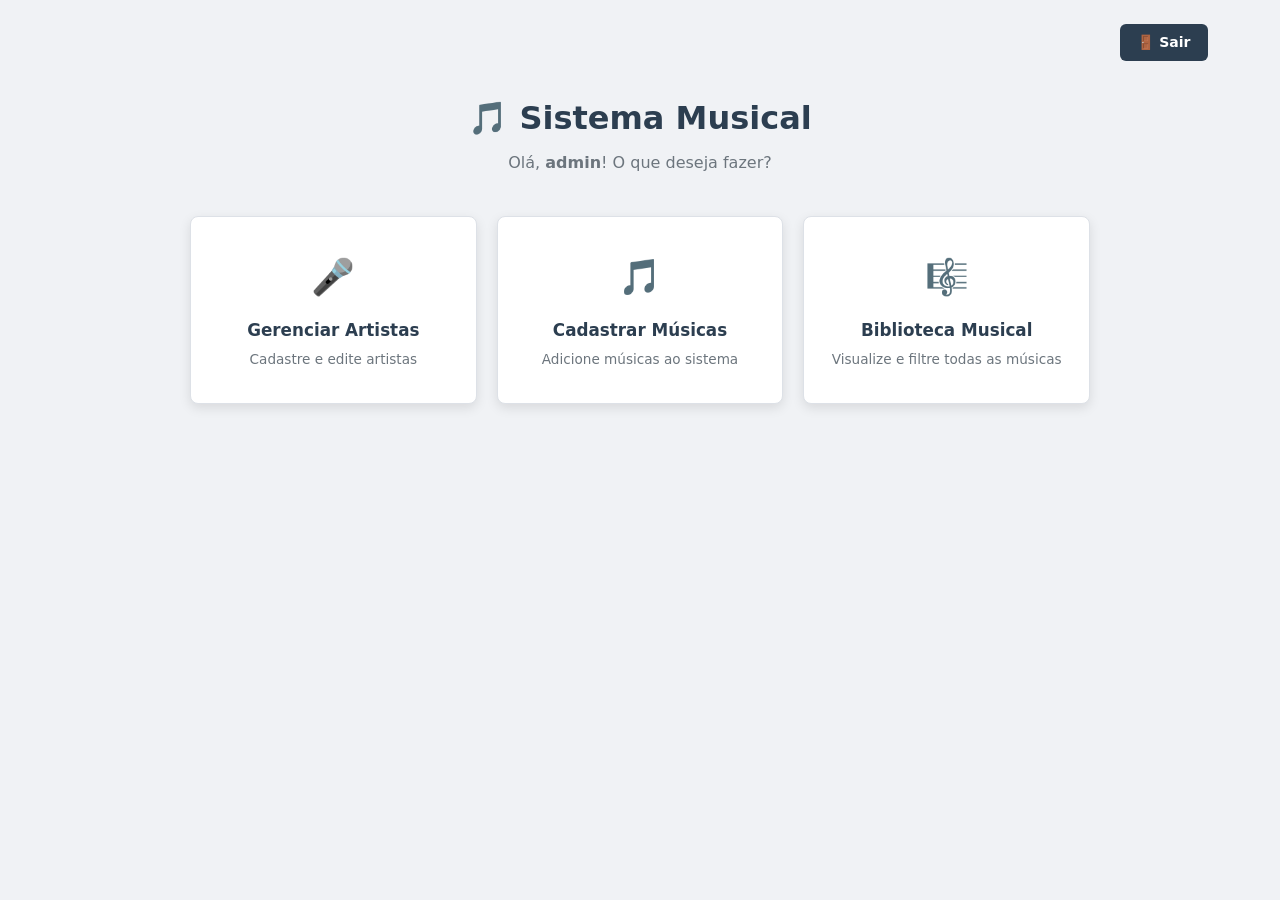
<file: sistema musical/index.html>
<!DOCTYPE html>
<html lang="pt-br">
<head>
    <!-- O head é igual ao do login: só muda o title. -->
    <meta charset="UTF-8">
    <meta name="viewport" content="width=device-width, initial-scale=1.0">
    <title>Menu Principal — Sistema Musical</title>
    <link rel="icon" href="data:image/svg+xml,<svg xmlns=%27http://www.w3.org/2000/svg%27 viewBox=%270 0 100 100%27><text y=%27.9em%27 font-size=%2790%27>🎵</text></svg>">
    <link rel="stylesheet" href="01_styles.css">
</head>
<body>

    <!-- container: caixa com largura máxima, centralizada. Usada em todas as telas, menos no login. -->
    <div class="container">

        <!-- topbar: barra de cima. O CSS (flex-end) joga o botão Sair para a direita. -->
        <div class="topbar">
            <!-- Um link (a) com cara de botão: a classe btn-back deixa ele escuro. -->
            <!-- Na Sprint 2 este link vai para logout.php, que encerra a sessão. -->
            <a href="login.php" class="btn-back">🚪 Sair</a>
        </div>

        <!-- page-header: as boas-vindas, centralizadas. -->
        <div class="page-header">
            <h1>🎵 Sistema Musical</h1>
            <!-- "admin" está fixo (dado inventado). Na Sprint 2 o PHP mostra o nome de quem entrou. -->
            <p>Olá, <strong>admin</strong>! O que deseja fazer?</p>
        </div>

        <!-- menu-grid: a grade dos 3 cards. O CSS usa display: grid para colocá-los lado a lado. -->
        <div class="menu-grid">

            <!-- Cada menu-card tem um link (a) que ocupa o card inteiro: clicar em qualquer parte leva à tela. -->
            <div class="menu-card">
                <a href="cadastro_artista.html">
                    <div class="menu-card-icon">🎤</div> <!-- ícone grande -->
                    <div class="menu-card-title">Gerenciar Artistas</div> <!-- título -->
                    <div class="menu-card-desc">Cadastre e edite artistas</div> <!-- descrição -->
                </a>
            </div>

            <div class="menu-card">
                <a href="cadastro_musica.html">
                    <div class="menu-card-icon">🎵</div>
                    <div class="menu-card-title">Cadastrar Músicas</div>
                    <div class="menu-card-desc">Adicione músicas ao sistema</div>
                </a>
            </div>

            <div class="menu-card">
                <a href="listagem_musicas.html">
                    <div class="menu-card-icon">🎼</div>
                    <div class="menu-card-title">Biblioteca Musical</div>
                    <div class="menu-card-desc">Visualize e filtre todas as músicas</div>
                </a>
            </div>

        </div>

    </div>
</body>
</html>
</file>
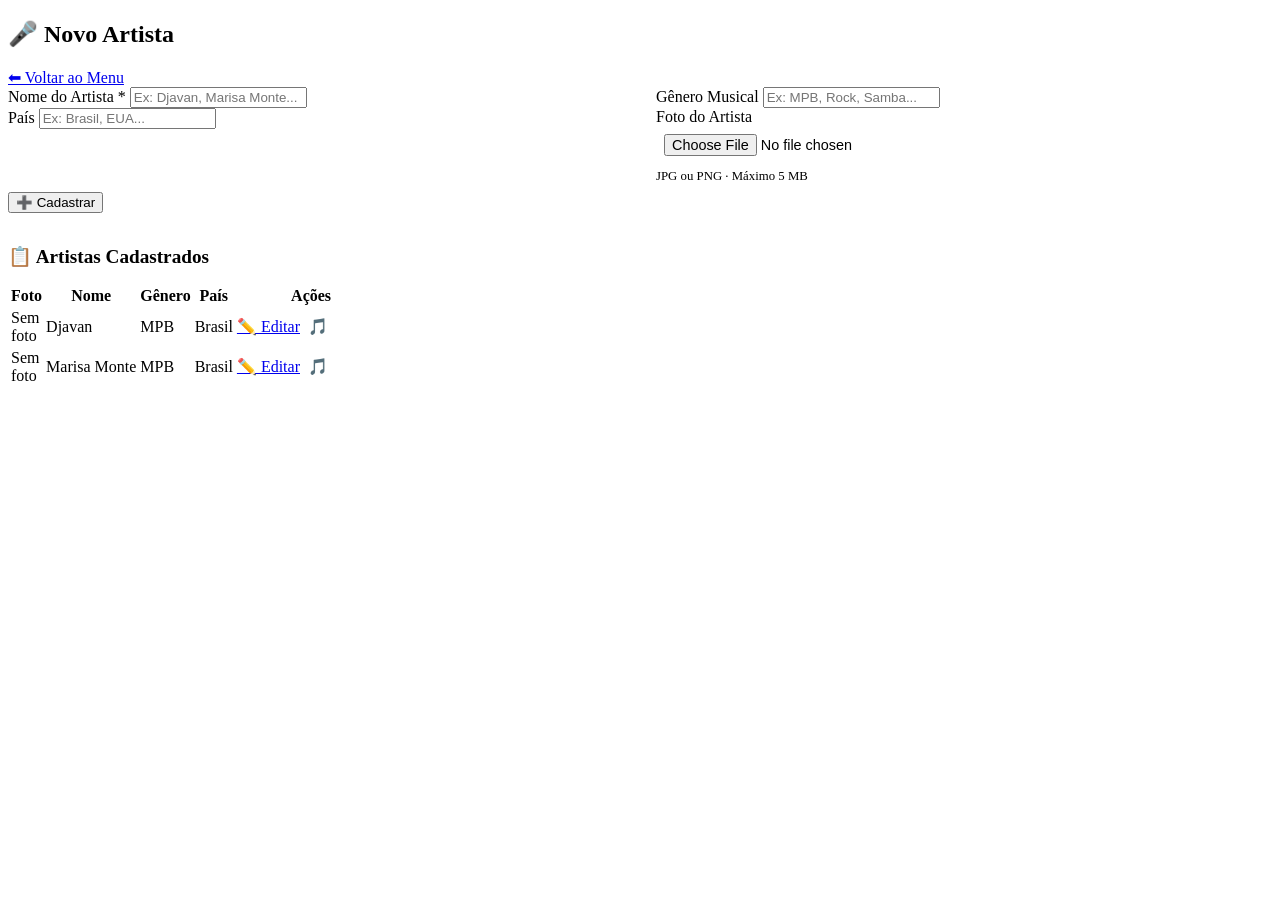
<file: sistema musical/cadastro_artista.html>
<!DOCTYPE html>
<html lang="pt-br">
<head>
<meta charset="UTF-8">
<meta name="viewport" content="width=device-width, initial-scale=1.0">
<title>Novo Artista — Sistema Musical</title>
<link rel="icon" href="data:image/svg+xml,<svg xmlns=%27http://www.w3.org/2000/svg%27 viewBox=%270 0 100
100%27><text y=%27.9em%27 font-size=%2790%27>🎵</text></svg>">
<link rel="stylesheet" href="02_styles.css">
</head>
<body>
<div class="container">

<!-- A mesma barra de título da Biblioteca (o CSS já existe desde a aula 2). -->
<div class="page-header-bar">
<h2>🎤 Novo Artista</h2>
<div class="header-actions">
<a href="index.html" class="btn-back">⬅ Voltar ao Menu</a>
</div>
</div>

<!--
FORMULÁRIO DE CADASTRO DO ARTISTA (o "criador")
method="post": envia os dados escondidos. É o certo para cadastrar.
enctype="multipart/form-data": OBRIGATÓRIO para enviar arquivo (a foto).
Não muda nada na tela, mas sem ele a foto não chega ao PHP na Sprint 2.
-->
<form method="post" action="#" enctype="multipart/form-data">

<!-- form-grid: o CSS transforma em 2 colunas (grid 1fr 1fr). Os campos se encaixam 2 por linha. -->
<div class="form-grid">

<div class="form-group">
<!-- O * vermelho avisa que o campo é obrigatório. A cor vem da variável --red. -->
<label for="nome">Nome do Artista <span style="color:var(--red)">*</span></label>
<!-- required: o navegador não deixa cadastrar sem nome. -->
<input type="text" id="nome" name="nome"
required placeholder="Ex: Djavan, Marisa Monte...">
</div>

<div class="form-group">
<!-- Campo opcional (sem required). -->
<label for="genero">Gênero Musical</label>
<input type="text" id="genero" name="genero"
placeholder="Ex: MPB, Rock, Samba...">
</div>

<div class="form-group">
<label for="pais">País</label>
<input type="text" id="pais" name="pais"
placeholder="Ex: Brasil, EUA...">
</div>

<div class="form-group">
<label for="imagem">Foto do Artista</label>
<!-- type="file": abre a janela para escolher um arquivo.
accept="image/*": mostra só imagens. -->
<input type="file" id="imagem" name="imagem" accept="image/*">
<!-- small: texto pequeno de ajuda embaixo do campo. -->
<small>JPG ou PNG · Máximo 5 MB</small>
</div>

</div><!-- fim .form-grid -->

<!-- form-actions: a área dos botões do formulário (flex). -->
<div class="form-actions">
<button type="submit" class="btn-primary">➕ Cadastrar</button>
</div>
</form>


<!-- ========== TABELA DE ARTISTAS (dados fixos nesta fase) ==========
Usa as MESMAS classes da tabela da Biblioteca: o visual já vem pronto. -->
<h3>📋 Artistas Cadastrados</h3> <!-- h3: subtítulo da tabela -->

<div class="table-container">
<table>
<thead>
<tr>
<th class="col-foto">Foto</th>
<th>Nome</th>
<th>Gênero</th>
<th>País</th>
<th class="col-acoes">Ações</th>
</tr>
</thead>
<tbody>
<!-- Cada tr = um artista. -->
<tr>
<td><div class="no-image">Sem<br>foto</div></td>
<td>Djavan</td>
<td>MPB</td>
<td>Brasil</td>
<td>
<div class="action-buttons">
<a href="#" class="btn-edit">✏️ Editar</a>
<a href="#" class="btn-delete">️</a>
<!-- btn-music (verde): leva ao cadastro das músicas DESTE artista. -->
<a href="cadastro_musica.html" class="btn-music">🎵 Músicas</a>
</div>
</td>
</tr>
<tr>
<td><div class="no-image">Sem<br>foto</div></td>
<td>Marisa Monte</td>
<td>MPB</td>
<td>Brasil</td>
<td>
<div class="action-buttons">
<a href="#" class="btn-edit">✏️ Editar</a>
<a href="#" class="btn-delete">️</a>
<a href="cadastro_musica.html" class="btn-music">🎵 Músicas</a>
</div>
</td>
</tr>
</tbody>
</table>
</div>

</div>
</body>
</html>
</file>
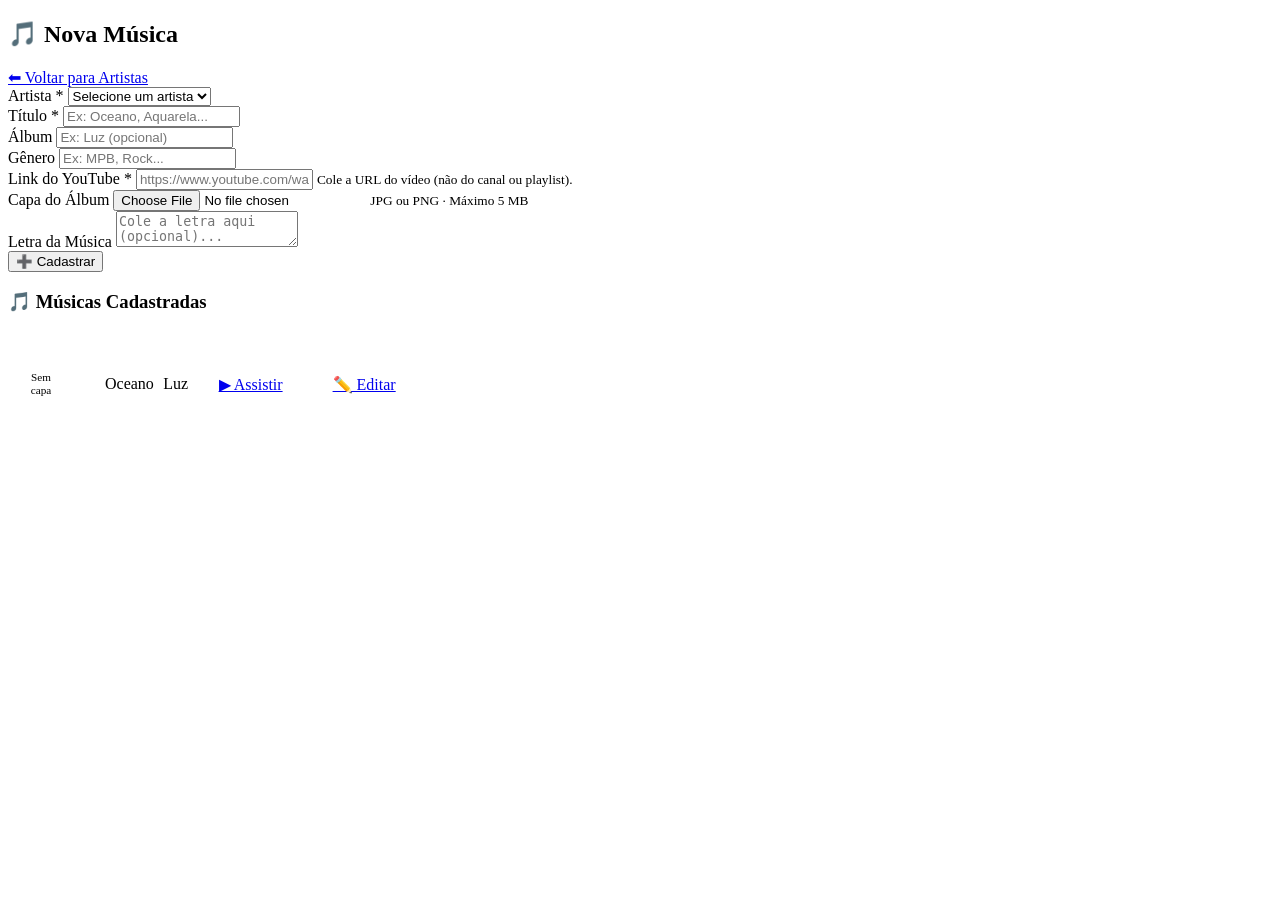
<file: sistema musical/cadastro_musica.html>
<!DOCTYPE html>
<html lang="pt-br">
<head>
<meta charset="UTF-8">
<meta name="viewport" content="width=device-width, initial-scale=1.0">
<title>Nova Música — Sistema Musical</title>
<link rel="icon" href="data:image/svg+xml,<svg xmlns=%27http://www.w3.org/2000/svg%27 viewBox=%270 0 100 100%27><text y=%27.9em%27 font-size=%2790%27>🎵</text></svg>">
<link rel="stylesheet" href="04_styles.css">
</head>
<body>
<div class="container">

<!-- Aqui o botão volta para os ARTISTAS: chegamos nesta tela pelo botão verde "Músicas". -->
<div class="page-header-bar">
<h2>🎵 Nova Música</h2>
<div class="header-actions">
<a href="cadastro_artista.html" class="btn-back">⬅ Voltar para Artistas</a>
</div>
</div>

<!-- FORMULÁRIO DA MÚSICA (a "obra"). Igual ao do artista: post, enctype e form-grid. -->
<form method="post" action="#" enctype="multipart/form-data">

<div class="form-grid">

<!-- Linha 1: Artista + Título -->
<div class="form-group">
<label for="artista_id">Artista <span style="color:var(--red)">*</span></label>
<!--
select required: a música PRECISA de um artista.
A 1a opção tem value="" (vazio): se a pessoa não escolher, o required bloqueia.
value="1", "2": o código do artista. Na Sprint 2 é assim que o banco
liga a música ao artista dela (chave estrangeira artista_id).
-->
<select name="artista_id" id="artista_id" required>
<option value="">Selecione um artista</option>
<option value="1">Djavan</option>
<option value="2">Marisa Monte</option>
</select>
</div>

<div class="form-group">
<label for="titulo">Título <span style="color:var(--red)">*</span></label>
<input type="text" id="titulo" name="titulo"
required placeholder="Ex: Oceano, Aquarela...">
</div>

<!-- Linha 2: Álbum + Gênero (opcionais) -->
<div class="form-group">
<label for="album">Álbum</label>
<input type="text" id="album" name="album" placeholder="Ex: Luz (opcional)">
</div>

<div class="form-group">
<label for="genero">Gênero</label>
<input type="text" id="genero" name="genero" placeholder="Ex: MPB, Rock...">
</div>

<!-- Linha 3: YouTube + Capa -->
<div class="form-group">
<label for="youtube_link">Link do YouTube <span style="color:var(--red)">*</span></label>
<!-- type="url": o navegador confere se é um endereço de internet (http...). -->
<input type="url" id="youtube_link" name="youtube_link"
required placeholder="https://www.youtube.com/watch?v=...">
<small>Cole a URL do vídeo (não do canal ou playlist).</small>
</div>

<div class="form-group">
<label for="imagem_capa">Capa do Álbum</label>
<!-- O mesmo campo de foto do artista: só imagens. -->
<input type="file" id="imagem_capa" name="imagem_capa" accept="image/*">
<small>JPG ou PNG · Máximo 5 MB</small>
</div>

<!-- Linha 4: Letra. A classe "full" faz este campo ocupar as 2 colunas (grid-column: 1 / -1). -->
<div class="form-group full">
<label for="letra">Letra da Música</label>
<!-- textarea: caixa de texto com várias linhas. Diferente do input, ela tem fechamento. -->
<textarea id="letra" name="letra" placeholder="Cole a letra aqui (opcional)..."></textarea>
</div>

</div><!-- fim .form-grid -->

<div class="form-actions">
<button type="submit" class="btn-primary">➕ Cadastrar</button>
</div>
</form>


<!-- ========== TABELA DE MÚSICAS DO ARTISTA (dados fixos nesta fase) ========== -->
<h3>🎵 Músicas Cadastradas</h3>
<div class="table-container">
<table>
<thead>
<tr>
<th class="col-capa">Capa</th>
<th>Título</th>
<th>Álbum</th>
<th class="col-youtube">YouTube</th>
<th class="col-acoes">Ações</th>
</tr>
</thead>
<tbody>
<tr>
<td><div class="no-image">Sem<br>capa</div></td>
<td>Oceano</td>
<td>Luz</td>
<!-- Abre o vídeo numa aba nova. -->
<td><a href="#" target="_blank" class="btn-youtube">▶ Assistir</a></td>
<td>
<div class="action-buttons">
<a href="#" class="btn-edit">✏️ Editar</a>
<a href="#" class="btn-delete">️</a>
</div>
</td>
</tr>
</tbody>
</table>
</div>

</div>
</body>
</html>
</file>
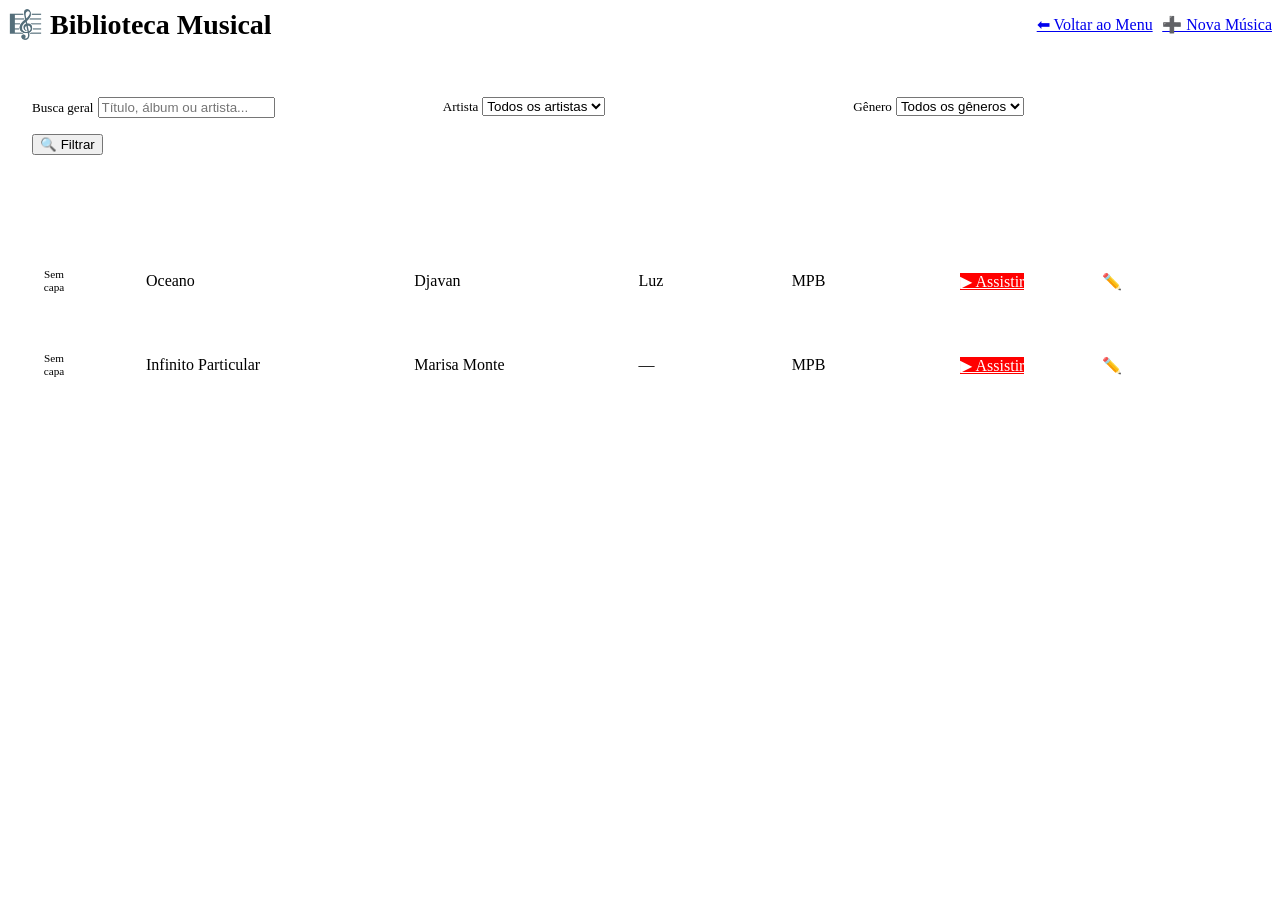
<file: sistema musical/listagem_musicas.html>
<!DOCTYPE html>
<html lang="pt-br">
<head>
<meta charset="UTF-8">
<meta name="viewport" content="width=device-width, initial-scale=1.0">
<title>Biblioteca Musical — Sistema Musical</title>
<link rel="icon" href="data:image/svg+xml,<svg xmlns=%27http://www.w3.org/2000/svg%27 viewBox=%270 0 100
100%27><text y=%27.9em%27 font-size=%2790%27>🎵</text></svg>">
<link rel="stylesheet" href="03_styles.css">
</head>
<body>
<div class="container">

<!-- ========== CABEÇALHO DA PÁGINA ==========
page-header-bar: o CSS (flex + space-between) deixa o título
à esquerda e os botões à direita. Esta barra se repete nos cadastros. -->
<div class="page-header-bar">
<h2>🎼 Biblioteca Musical</h2> <!-- h2: o título desta tela -->
<div class="header-actions">
<!-- Links com cara de botão: btn-back (escuro) e btn-primary (azul). -->
<a href="index.html" class="btn-back">⬅ Voltar ao Menu</a>
<a href="cadastro_musica.html" class="btn-primary">➕ Nova Música</a>
</div>
</div>

<!-- ========== FILTROS ==========
Nesta fase eles só aparecem (não filtram de verdade).
method="get": na Sprint 2 o que a pessoa escolher vai aparecer no endereço
(ex.: ?artista=1) e o PHP usa isso para filtrar no banco. -->
<div class="filters">
<form method="get" class="filter-form" action="#">

<!-- filter-group: os 3 filtros. O CSS (flex) coloca lado a lado. -->
<div class="filter-group">

<!-- filter-item: um filtro = rótulo + campo. -->
<div class="filter-item">
<label for="busca">Busca geral</label>
<input type="text" name="busca" id="busca" placeholder="Título, álbum ou artista...">
</div>

<div class="filter-item">
<label for="artista">Artista</label>
<!-- select: lista para escolher uma opção.
value="" (vazio) = "todos". O número é o código do artista no banco. -->
<select name="artista" id="artista">
<option value="">Todos os artistas</option>
<option value="1">Djavan</option>
<option value="2">Marisa Monte</option>
</select>
</div>

<div class="filter-item">
<label for="genero">Gênero</label>
<select name="genero" id="genero">
<option value="">Todos os gêneros</option>
<option value="MPB">MPB</option>
</select>
</div>
</div>

<!-- filter-actions: a área do botão de filtrar. -->
<div class="filter-actions">
<button type="submit" class="btn-primary">🔍 Filtrar</button>
</div>
</form>
</div>

<!-- ========== TABELA DE MÚSICAS ==========

table-container: a caixa branca com sombra em volta da tabela. -->
<div class="table-container">
<table>
<!-- thead: o cabeçalho da tabela. tr = linha. th = célula de título. -->
<thead>
<tr>
<!-- As classes col-... deixam o CSS controlar a largura destas colunas. -->
<th class="col-capa">Capa</th>
<th>Título</th>
<th>Artista</th>
<th>Álbum</th>
<th>Gênero</th>
<th class="col-youtube">YouTube</th>
<th class="col-acoes">Ações</th>
</tr>
</thead>

<!-- tbody: o corpo. Cada tr é UMA música; cada td é uma informação dela.
Os dados estão fixos aqui. Na Sprint 2 o PHP cria estas linhas a partir do banco. -->
<tbody>
<tr>
<!-- no-image: quadrado "Sem capa" no lugar da imagem (a capa real vem na Sprint 2). -->
<td><div class="no-image">Sem<br>capa</div></td>
<td>Oceano</td>
<td>Djavan</td>
<td>Luz</td>
<td>MPB</td>
<!-- target="_blank": abre o vídeo numa aba nova, sem sair do sistema. -->
<td><a href="#" target="_blank" class="btn-youtube">▶ Assistir</a></td>
<td>
<!-- action-buttons: junta Editar e Excluir lado a lado (flex). -->
<div class="action-buttons">
<a href="#" class="btn-edit">✏️ Editar</a>
<a href="#" class="btn-delete">️</a>
</div>
</td>
</tr>
<tr>
<td><div class="no-image">Sem<br>capa</div></td>
<td>Infinito Particular</td>
<td>Marisa Monte</td>
<td>—</td> <!-- sem álbum: mostramos um traço -->
<td>MPB</td>
<td><a href="#" target="_blank" class="btn-youtube">▶ Assistir</a></td>
<td>
<div class="action-buttons">
<a href="#" class="btn-edit">✏️ Editar</a>
<a href="#" class="btn-delete">️</a>
</div>
</td>
</tr>
</tbody>
</table>
</div>

</div>
</body>
</html>
</file>
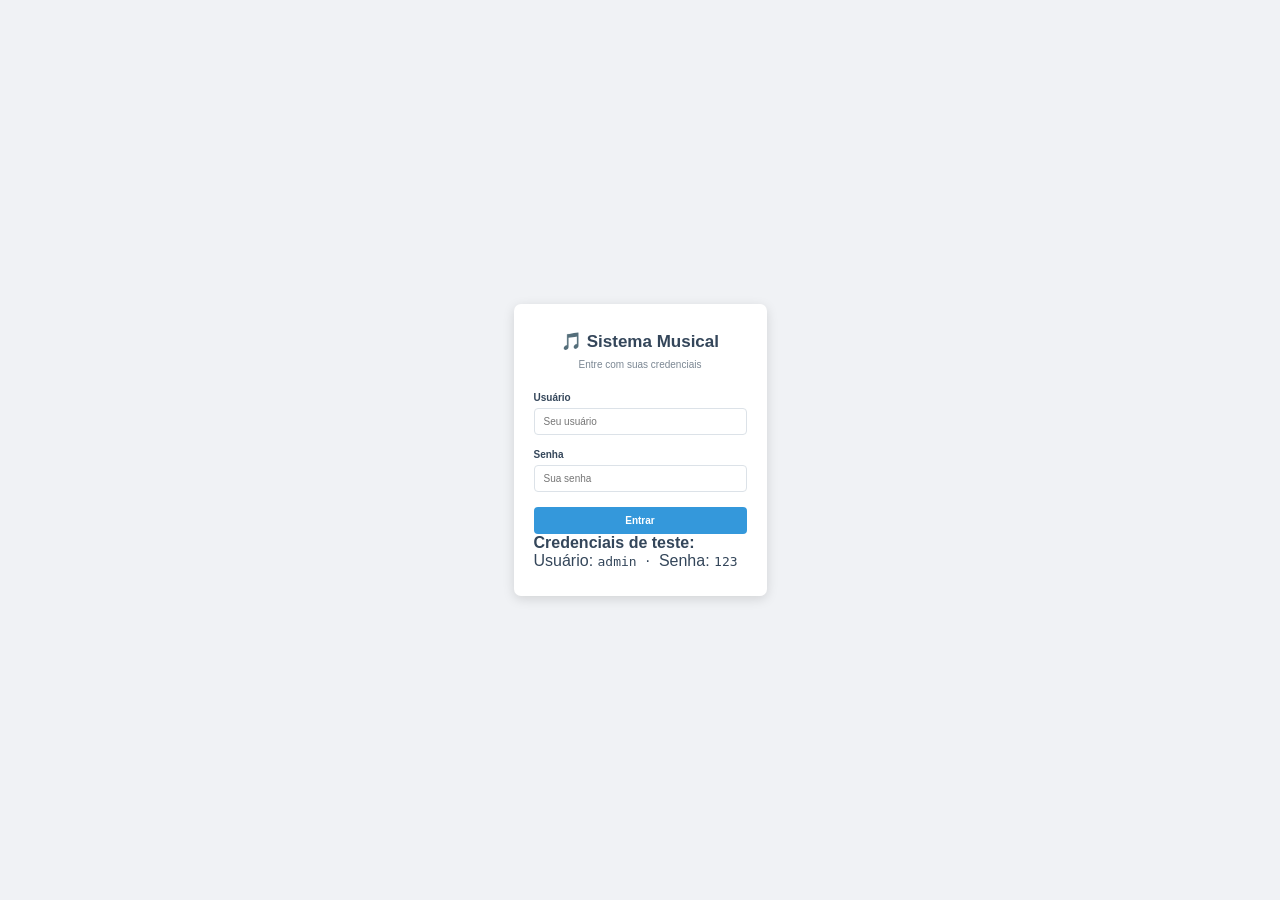
<file: sistema musical/login.html>
<!DOCTYPE html>
<!-- DOCTYPE: avisa ao navegador que esta página é HTML5. Sempre a 1a linha. -->
<html lang="pt-br">
<!-- lang="pt-br": o conteúdo está em português (ajuda o Google e o leitor de tela). -->

<head>
    <!-- HEAD: configurações da página. Nada daqui aparece dentro da página. -->
    <meta charset="UTF-8">
    <!-- UTF-8: libera os acentos (ç, ã, é). -->
    <meta name="viewport" content="width=device-width, initial-scale=1.0">
    <!-- viewport: faz a página caber na tela do celular. -->
    <title>Login — Sistema Musical</title>
    <!-- title: o nome que aparece na aba do navegador. -->
    <link rel="icon" href="data:image/svg+xml,<svg xmlns=%27http://www.w3.org/2000/svg%27 viewBox=%270 0 100 100%27><text y=%27.9em%27 font-size=%2790%27>🎵</text></svg>">
    <!-- rel="icon": o ícone da aba. Aqui é o emoji 🎵 desenhado direto no código. -->
    <link rel="stylesheet" href="styles.css">
    <!-- rel="stylesheet": liga o arquivo de estilo. Todas as telas usam o MESMO styles.css. -->
</head>

<!-- A classe login-page é usada no CSS para centralizar o cartão no meio da tela. -->
<body class="login-page">

    <!-- login-card: a caixa branca que guarda o login inteiro. -->
    <div class="login-card">

        <!-- login-header: título e subtítulo, centralizados pelo CSS. -->
        <div class="login-header">
            <h1>🎵 Sistema Musical</h1>
            <p>Entre com suas credenciais</p>
        </div>

        <!--
        FORM: o formulário de login.
        method="post": envia os dados escondidos (não aparecem no endereço).
        action="#": por enquanto não envia para lugar nenhum.
        Na Sprint 2 (back-end), o action vai mandar os dados para o PHP.
        -->
        <form method="post" action="#">

            <!-- form-group: junta um rótulo (label) e seu campo (input). -->
            <div class="form-group">
                <!-- for="usuario" é igual ao id do input: clicar no texto foca o campo. -->
                <label for="usuario">Usuário</label>
                <input type="text"
                       id="usuario"
                       name="usuario"
                       required
                       autocomplete="username"
                       placeholder="Seu usuário">
                <!--
                type="text": campo de texto comum.
                name: o nome do dado que o PHP vai receber na Sprint 2.
                required: o navegador não deixa enviar vazio.
                autocomplete: o navegador pode sugerir o usuário salvo.
                placeholder: a dica cinza dentro do campo.
                -->
            </div>

            <div class="form-group">
                <label for="senha">Senha</label>
                <!-- type="password": esconde o que a pessoa digita (●●●). -->
                <input type="password"
                       id="senha"
                       name="senha"
                       required
                       autocomplete="current-password"
                       placeholder="Sua senha">
            </div>

            <!-- type="submit": envia o formulário. A classe btn-primary deixa o botão azul. -->
            <button type="submit" class="btn-primary">Entrar</button>
        </form>

        <!-- login-hint: a dica com as credenciais de teste. <code> mostra em fonte de código. -->
        <div class="login-hint">
            <strong>Credenciais de teste:</strong><br>
            Usuário: <code>admin</code> &nbsp;·&nbsp; Senha: <code>123</code>
            <!-- &nbsp; = espaço que não quebra a linha. -->
        </div>

    </div>

</body>
</html>
</file>
<file: sistema musical/01_styles.css>
/* =============================================
SISTEMA MUSICAL: Folha de Estilos Principal
=============================================
Um único arquivo para TODAS as telas. Ele cresce a cada aula:
Aula 1: base, formulário, botões, login e menu
Aula 2: títulos, barra de título, cores dos botões, tabelas e filtros
Aula 3: formulário em grade, campo de foto e botão de músicas
Aula 4: url e textarea, campo "full", utilitários e celular
============================================= */


/* -----------------------------------------------
1. VARIÁVEIS E RESET [AULA 1]
----------------------------------------------- */
/* :root guarda as variáveis. Escrevemos o valor UMA vez e usamos
em todo lugar com var(--nome). Para mudar a identidade visual do
sistema, basta trocar as cores aqui. */
:root {
    --primary: #2c3e50; /* azul bem escuro: títulos, cabeçalho da tabela */
    --blue: #3498db; /* azul: botão principal e editar */
    --blue-dark: #2980b9; /* azul escuro: hover */
    --green: #27ae60; /* verde: botão de músicas */
    --red: #e74c3c; /* vermelho: excluir e o * de obrigatório */
    --red-dark: #c0392b;
    --bg: #f0f2f5; /* fundo cinza claro da página */
    --surface: #ffffff; /* fundo dos cartões */
    --border: #dde1e7; /* cor das bordas */
    --text: #2c3e50;
    --text-muted: #6c757d; /* texto cinza, menos importante */
    --shadow-sm: 0 1px 3px rgba(0,0,0,.08); /* sombra fraca */
    --shadow-md: 0 4px 12px rgba(0,0,0,.10); /* sombra média */
    --radius: 8px; /* arredondamento dos cantos */
    --font: 'Segoe UI', system-ui, -apple-system, sans-serif;
}

/* Reset: zera as margens que o navegador coloca sozinho.
box-sizing: border-box faz a largura já incluir padding e borda. */
*, *::before, *::after {
    margin: 0;
    padding: 0;
    box-sizing: border-box;
}

/* A página inteira: fonte, fundo e cor do texto. */
body {
    font-family: var(--font);
    background-color: var(--bg);
    color: var(--text);
    line-height: 1.6; /* espaço entre as linhas do texto */
    min-height: 100vh; /* no mínimo a altura toda da tela */
}


/* -----------------------------------------------
2. FORMULÁRIOS [AULA 1]
Base usada por TODAS as telas que têm <form>.
----------------------------------------------- */
/* Todo formulário vira um cartão branco com sombra. */
form {
    background: var(--surface);
    padding: 2rem;
    border-radius: var(--radius);
    box-shadow: var(--shadow-md);
    margin-bottom: 2rem;
}

/* Espaço embaixo de cada grupo (rótulo + campo). */
.form-group {
    margin-bottom: 1.25rem;
}

/* display: block coloca o rótulo numa linha só dele, em cima do campo. */
label {
    display: block;
    margin-bottom: .4rem;
    font-size: .9rem;
    font-weight: 600;
    color: var(--primary);
}

/* Os campos ocupam a largura toda e ganham borda fina.
textarea e select já ficam prontos para as próximas telas. */
input[type="text"],
input[type="password"],
textarea,
select {
    width: 100%;
    padding: .65rem .85rem;
    border: 1.5px solid var(--border);
    border-radius: 6px;
    font-size: .95rem;
    font-family: var(--font); /* sem isso, campos usam outra fonte */
    color: var(--text);
    background: var(--surface);
    transition: border-color .2s, box-shadow .2s; /* muda suave */
}

/* :focus = quando a pessoa clica no campo. A borda fica azul. */
input:focus,
textarea:focus,
select:focus {
    outline: none;
    border-color: var(--blue);
    box-shadow: 0 0 0 3px rgba(52,152,219,.15);
}


/* -----------------------------------------------
3. BOTÕES [AULA 1, cores novas nas aulas 2 e 3]
----------------------------------------------- */
/* Seletor em grupo (vírgulas): TODOS os botões do sistema têm o
mesmo formato. Cada um ganha a sua cor mais abaixo. */
.btn-primary,
.btn-edit,
.btn-delete,
.btn-music,
.btn-back,
.btn-youtube {
    display: inline-flex; /* ícone e texto alinhados */
    align-items: center;
    justify-content: center;
    gap: .35rem;
    padding: .55rem 1.1rem;
    border: none;
    border-radius: 6px;
    font-size: .875rem;
    font-weight: 600;
    font-family: var(--font);
    cursor: pointer; /* mãozinha no mouse */
    text-decoration: none; /* links sem sublinhado */
    white-space: nowrap; /* texto não quebra linha */
    transition: background-color .2s, transform .15s, box-shadow .2s;
    line-height: 1.4;
}

/* Botão principal: azul. No hover escurece e sobe 1px. */
.btn-primary {
    padding: .65rem 1.4rem;
    font-size: .95rem;
    background: var(--blue);
    color: #fff;
}
.btn-primary:hover { background: var(--blue-dark); transform: translateY(-1px); box-shadow: var(--shadow-sm); }

/* Voltar e Sair: escuro. */
.btn-back { background: var(--primary); color: #fff; }
.btn-back:hover { background: #1a252f; }


/* -----------------------------------------------
5. TELA DE LOGIN [AULA 1]
----------------------------------------------- */
/* O body do login vira flex para centralizar o cartão:
justify-content = horizontal, align-items = vertical. */
.login-page {
    display: flex;
    justify-content: center;
    align-items: center;
    min-height: 100vh;
    background: var(--bg);
    padding: 1rem;
}

/* O cartão branco, com no máximo 400px de largura. */
.login-card {
    background: var(--surface);
    padding: 2.5rem 2rem;
    border-radius: var(--radius);
    box-shadow: var(--shadow-md);
    width: 100%;
    max-width: 400px;
}

/* O form já é um cartão (seção 2). Dentro do login-card tiramos
o fundo e a sombra para não ficar "caixa dentro de caixa". */
.login-card form {
    background: none;
    box-shadow: none;
    padding: 0;
    margin: 0;
}

.login-header {
    text-align: center;
    margin-bottom: 1.75rem;
}

.login-header h1 {
    font-size: 1.6rem;
    color: var(--primary);
    margin-bottom: .25rem;
}

.login-header p {
    color: var(--text-muted);
    font-size: .9rem;
}

/* Seletor com espaço = "que está dentro de". Só o botão do login
ocupa a largura toda. */
.login-card .btn-primary {
    width: 100%;
    margin-top: .25rem;
}

/* A caixinha com a dica das credenciais. */
.login-hint {
    margin-top: 1.25rem;
    padding: .75rem 1rem;
    background: var(--bg);
    border-radius: 6px;
    text-align: center;
    font-size: .82rem;
    color: var(--text-muted);
    border: 1px solid var(--border);
}

.login-hint code {
    background: #e9ecef;
    padding: .1rem .35rem;
    border-radius: 3px;
    font-size: .8rem;
}

/* -----------------------------------------------
6. LAYOUT BASE [AULA 1]
O container de todas as telas, menos o login.
----------------------------------------------- */
/* Largura máxima de 1200px. margin: 0 auto centraliza a caixa. */
.container {
    max-width: 1200px;
    margin: 0 auto;
    padding: 24px 32px;
}


/* -----------------------------------------------
7. MENU PRINCIPAL [AULA 1]
----------------------------------------------- */
/* flex-end empurra o botão Sair para a direita. */
.topbar {
    display: flex;
    justify-content: flex-end;
    margin-bottom: 2rem;
}

.page-header {
    text-align: center;
    margin-bottom: 2.5rem;
}

.page-header h1 {
    font-size: 2rem;
    color: var(--primary);
    margin-bottom: .35rem;
}

.page-header p { color: var(--text-muted); font-size: 1rem; }

/* A grade dos cards. auto-fit + minmax(240px, 1fr):
"coloque quantas colunas couberem, cada uma com no mínimo 240px".
No celular os cards descem sozinhos. */
.menu-grid {
    display: grid;
    grid-template-columns: repeat(auto-fit, minmax(240px, 1fr));
    gap: 1.25rem;
    max-width: 900px;
    margin: 0 auto;
}

.menu-card {
    background: var(--surface);
    border-radius: var(--radius);
    box-shadow: var(--shadow-md);
    transition: transform .2s, box-shadow .2s;
    border: 1px solid var(--border);
}

/* Com o mouse em cima, o card sobe 4px e a sombra cresce. */
.menu-card:hover {
    transform: translateY(-4px);
    box-shadow: 0 8px 20px rgba(0,0,0,.13);
}

/* display: block faz o link ocupar o card inteiro (tudo clicável). */
.menu-card a {
    display: block;
    padding: 2rem 1.5rem;
    text-align: center;
    text-decoration: none;
    color: var(--text);
}

.menu-card-icon {
    font-size: 2.2rem;
    margin-bottom: .75rem;
}

.menu-card-title {
    font-size: 1.05rem;
    font-weight: 600;
    color: var(--primary);
    margin-bottom: .35rem;
}

.menu-card-desc {
    font-size: .85rem;
    color: var(--text-muted);
}
</file>
<file: sistema musical/02_styles.css>
/* [AULA 3] Verde = ir para as músicas do artista. */
.btn-music { background: var(--green); color: #fff; }
.btn-music:hover { background: #219a52; }

/* [AULA 3] O subtítulo das tabelas dos cadastros. */
h3 {
font-size: 1.2rem;
font-weight: 600;
color: var(--primary);
margin: 2rem 0 1rem; /* 2rem em cima, 0 nos lados, 1rem embaixo */
}

/* [AULA 3] Seletor de atributo: só o input de arquivo.
A borda tracejada lembra "solte o arquivo aqui". */
input[type="file"] {
width: 100%;
padding: .5rem;
border: 1.5px dashed var(--border);
border-radius: 6px;
font-size: .9rem;
color: var(--text-muted);
cursor: pointer;
}

/* [AULA 3] O texto de ajuda fica embaixo do campo, pequeno e cinza. */
small {
display: block;
margin-top: .3rem;
font-size: .8rem;
color: var(--text-muted);
}

/* [AULA 3] 2 colunas iguais (1fr = uma fração do espaço).
gap: 0 entre linhas (o form-group já tem margem) e 2rem entre colunas. */
.form-grid {
display: grid;
grid-template-columns: 1fr 1fr;
gap: 0 2rem;
}

/* [AULA 3] Os botões abaixo do formulário, lado a lado. */
.form-actions {
display: flex;
gap: .75rem;
align-items: center;
flex-wrap: wrap;
margin-top: .5rem;
grid-column: 1 / -1;
}

/* [AULA 3, usada na Sprint 2] Mostra a foto já salva ao editar. */
.current-image {
display: flex;
align-items: center;
gap: .75rem;
margin-top: .75rem;
padding: .75rem;
background: var(--bg);
border-radius: 6px;
}

.current-image img {
width: 64px;
height: 64px;
object-fit: cover; /* corta a foto sem esticar */
border-radius: 6px;
flex-shrink: 0;
}

.current-image small {
margin: 0;
color: var(--text-muted);
}
</file>
<file: sistema musical/04_styles.css>
th {
background: var(--primary);
color: #fff;
font-size: .82rem;
font-weight: 600;
letter-spacing: .04em;
text-transform: uppercase;
white-space: nowrap;
}
tbody tr:last-child td { border-bottom: none; } /* a última linha sem borda */
tbody tr:hover { background: #f8fafc; } /* linha clareia com o mouse */
/* Larguras fixas das colunas pequenas. */
.col-foto,
.col-capa { width: 90px; white-space: nowrap; }
.col-youtube { width: 110px; white-space: nowrap; }
.col-acoes { white-space: nowrap; }
/* Editar, Excluir (e Músicas) lado a lado. */
.action-buttons {
display: flex;
gap: 6px;
align-items: center;
flex-wrap: nowrap;
}
/* [Sprint 2] A miniatura da capa ou da foto de verdade. */
.table-thumbnail {
width: 60px;
height: 60px;
object-fit: cover;
border-radius: 6px;
display: block;
}
/* O quadrado "Sem capa / Sem foto": borda tracejada e texto no meio. */
.no-image {
width: 60px;
height: 60px;
background: var(--bg);
border: 1.5px dashed var(--border);
border-radius: 6px;
display: flex;
align-items: center;
justify-content: center;
font-size: .7rem;
color: var(--text-muted);
text-align: center;
line-height: 1.2;
}
/* [Sprint 2] Célula de "nenhuma música encontrada". */
td.empty-cell {
text-align: center;
color: var(--text-muted);
padding: 2rem;
font-size: .95rem;
}
/* -----------------------------------------------
14. FILTROS [AULA 2]
----------------------------------------------- */
.filters {
background: var(--surface);
padding: 1.25rem 1.5rem;
border-radius: var(--radius);
box-shadow: var(--shadow-sm);
margin-bottom: 1.5rem;
border: 1px solid var(--border);
}
/* Os filtros lado a lado. flex-wrap: descem se não couber. */
.filter-group {
display: flex;
gap: 1rem;
flex-wrap: wrap;
margin-bottom: 1rem;
}
/* flex: 1 = cada filtro pega a mesma fatia do espaço.
min-width impede que fique fino demais. */
.filter-item {
flex: 1;
min-width: 180px;
}
.filter-item label {
font-size: .82rem;
}
.filter-actions {
display: flex;
gap: .75rem;
align-items: center;
}
/* -----------------------------------------------
15. UTILITÁRIOS [AULA 4]
Classes pequenas para usar direto no HTML, sem criar regra nova.
mt = margin-top, mb = margin-bottom.
----------------------------------------------- */
.text-center { text-align: center; }
.text-muted { color: var(--text-muted); font-size: .9rem; }
.mt-1 { margin-top: .5rem; }
.mt-2 { margin-top: 1rem; }
.mt-3 { margin-top: 1.5rem; }
.mb-1 { margin-bottom: .5rem; }
.mb-2 { margin-bottom: 1rem; }
.mb-3 { margin-bottom: 1.5rem; }
/* -----------------------------------------------
16. RESPONSIVIDADE [AULA 4]
Tudo aqui dentro só vale em telas de até 768px (celular e
tablet em pé). Fica no FIM do arquivo para vencer as regras de cima.
Teste: F12, depois o ícone de celular (modo responsivo).
----------------------------------------------- */
@media (max-width: 768px) {
.container { padding: 16px; } /* menos espaço nas bordas */
h2 { font-size: 1.4rem; }
form { padding: 1.25rem; }
.form-grid { grid-template-columns: 1fr; } /* formulário em 1 coluna */
.filter-group { flex-direction: column; gap: .75rem; } /* filtros empilhados */
.filter-item { min-width: 100%; }
.table-container { overflow-x: auto; } /* tabela rola para o lado */
table { min-width: 560px; }
th, td { padding: 10px 12px; font-size: .85rem; }
.table-thumbnail,
.no-image { width: 48px; height: 48px; }
.col-foto, .col-capa { width: 68px; }
.action-buttons { flex-wrap: wrap; gap: 4px; }
.btn-edit, .btn-delete, .btn-music, .btn-youtube {
padding: .4rem .7rem;
font-size: .78rem;
}
.menu-grid { grid-template-columns: 1fr; } /* menu: 1 card por linha */
}
</file>
<file: sistema musical/03_styles.css>
/* [AULA 2] Cores dos botões de ação da tabela.
Azul = ação normal. Vermelho = perigo (excluir). */
.btn-edit { background: var(--blue); color: #fff; }
.btn-edit:hover { background: var(--blue-dark); }
.btn-delete { background: var(--red); color: #fff; }
.btn-delete:hover { background: var(--red-dark); }

/* [AULA 2] O vermelho do YouTube, para reconhecer na hora. */
.btn-youtube { background: #ff0000; color: #fff; }
.btn-youtube:hover { background: #cc0000; }

/* -----------------------------------------------
8. TIPOGRAFIA [h2 na AULA 2]
----------------------------------------------- */
/* Todo h2 do sistema: grande, cor principal e uma linha embaixo. */
h2 {
font-size: 1.75rem;
font-weight: 600;
color: var(--primary);
margin-bottom: 1.5rem;
padding-bottom: .75rem;
border-bottom: 2px solid var(--border);
}


/* -----------------------------------------------
9. CABEÇALHO DE PÁGINA COM AÇÕES [AULA 2]
Usado na Biblioteca e nos dois cadastros.
----------------------------------------------- */
/* space-between: título na esquerda, botões na direita.
flex-wrap: se faltar espaço, os botões descem. */
.page-header-bar {
display: flex;
align-items: center;
justify-content: space-between;
gap: 1rem;
margin-bottom: 1.5rem;
padding-bottom: .75rem;
border-bottom: 2px solid var(--border);
flex-wrap: wrap;
}

/* A barra já tem linha embaixo. Tiramos a linha do h2 que está
dentro dela, senão ficariam duas. */
.page-header-bar h2 {
margin: 0;
padding: 0;
border: none;
font-size: 1.75rem;
font-weight: 600;
color: var(--primary);
}

.page-header-bar .header-actions {
display: flex;
gap: .6rem;
flex-wrap: wrap;
align-items: center;
}

/* -----------------------------------------------
11. TABELAS [AULA 2]
----------------------------------------------- */
/* A caixa da tabela. overflow: hidden corta o que passa dos cantos
redondos (senão o cabeçalho escuro "vaza" no canto). */
.table-container {
background: var(--surface);
border-radius: var(--radius);
box-shadow: var(--shadow-md);
overflow: hidden;
margin-bottom: 1.5rem;
}

/* border-collapse: as bordas das células viram uma só. */
table {
width: 100%;
border-collapse: collapse;
}

/* Espaço dentro das células e uma linha fina entre as linhas. */
th, td {
padding: 12px 16px;
text-align: left;
vertical-align: middle;
border-bottom: 1px solid var(--border);
}

/* Cabeçalho escuro, letra branca e MAIÚSCULA. */
th {
background: var(--primary);
color: #fff;
font-size: .82rem;
font-weight: 600;
letter-spacing: .04em;
text-transform: uppercase;
white-space: nowrap;
}

tbody tr:last-child td { border-bottom: none; } /* a última linha sem borda */
tbody tr:hover { background: #f8fafc; } /* linha clareia com o mouse */

/* Larguras fixas das colunas pequenas. */
.col-foto,
.col-capa { width: 90px; white-space: nowrap; }
.col-youtube { width: 110px; white-space: nowrap; }
.col-acoes { white-space: nowrap; }

/* Editar, Excluir (e Músicas) lado a lado. */
.action-buttons {
display: flex;
gap: 6px;
align-items: center;
flex-wrap: nowrap;
}

/* [Sprint 2] A miniatura da capa ou da foto de verdade. */
.table-thumbnail {
width: 60px;
height: 60px;
object-fit: cover;
border-radius: 6px;
display: block;
}

/* O quadrado "Sem capa / Sem foto": borda tracejada e texto no meio. */
.no-image {
width: 60px;
height: 60px;
background: var(--bg);
border: 1.5px dashed var(--border);
border-radius: 6px;
display: flex;
align-items: center;
justify-content: center;
font-size: .7rem;
color: var(--text-muted);
text-align: center;
line-height: 1.2;
}

/* [Sprint 2] Célula de "nenhuma música encontrada". */
td.empty-cell {
text-align: center;
color: var(--text-muted);
padding: 2rem;
font-size: .95rem;
}

/* -----------------------------------------------
14. FILTROS [AULA 2]
----------------------------------------------- */
.filters {
background: var(--surface);
padding: 1.25rem 1.5rem;
border-radius: var(--radius);
box-shadow: var(--shadow-sm);
margin-bottom: 1.5rem;
border: 1px solid var(--border);
}

/* Os filtros lado a lado. flex-wrap: descem se não couber. */
.filter-group {
display: flex;
gap: 1rem;
flex-wrap: wrap;
margin-bottom: 1rem;
}

/* flex: 1 = cada filtro pega a mesma fatia do espaço.
min-width impede que fique fino demais. */
.filter-item {
flex: 1;
min-width: 180px;
}

.filter-item label {
font-size: .82rem;
}

.filter-actions {
display: flex;
gap: .75rem;
align-items: center;
}
</file>
<file: sistema musical/styles.css>
/* CONFIGURAÇÃO GERAL */
* {
    margin: 0;
    padding: 0;
    box-sizing: border-box;
}

body {
    min-height: 100vh;
    display: flex;
    justify-content: center;
    align-items: center;
    background-color: #f0f2f5;
    font-family: Arial, Helvetica, sans-serif;
    color: #34465a;
}

/* CARTÃO PRINCIPAL */
body > div {
    width: 253px;
    padding: 27px 20px 26px;
    background-color: #ffffff;
    border-radius: 7px;
    box-shadow: 0 3px 12px rgba(0, 0, 0, 0.13);
}

/* TÍTULO */
h1 {
    font-size: 17px;
    font-weight: bold;
    text-align: center;
    color: #34465a;
    margin-bottom: 7px;
}

/* SUBTÍTULO */
p {
    font-size: 10px;
    color: #7b8793;
    text-align: center;
    margin-bottom: 22px;
}

/* FORMULÁRIO */
form {
    display: flex;
    flex-direction: column;
    width: 100%;
}

/* CAMPOS */
label {
    display: block;
    font-size: 10px;
    font-weight: bold;
    margin-bottom: 5px;
    color: #34465a;
}

input {
    display: block;
    width: 100%;
    height: 27px;
    padding: 0 9px;
    margin-bottom: 14px;
    border: 1px solid #dce2e8;
    border-radius: 4px;
    font-size: 10px;
    outline: none;
}

input:focus {
    border-color: #3498db;
    box-shadow: 0 0 0 2px rgba(52, 152, 219, 0.13);
}

/* BOTÃO */
button {
    width: 100%;
    height: 27px;
    margin-top: 1px;
    border: none;
    border-radius: 4px;
    background-color: #3498db;
    color: white;
    font-size: 10px;
    font-weight: bold;
    cursor: pointer;
    transition: 0.3s;
}

button:hover {
    background-color: #2588c9;
}

/* CREDENCIAIS DE TESTE */
.test-credentials,
.credenciais {
    margin-top: 13px;
    padding: 9px 7px;
    background-color: #f0f2f5;
    border: 1px solid #dce2e8;
    border-radius: 4px;
    color: #7b8793;
    font-size: 9px;
    line-height: 1.5;
    text-align: center;
}

/* RESPONSIVIDADE */
@media (max-width: 360px) {
    body > div {
        width: 90%;
    }
}
</file>
